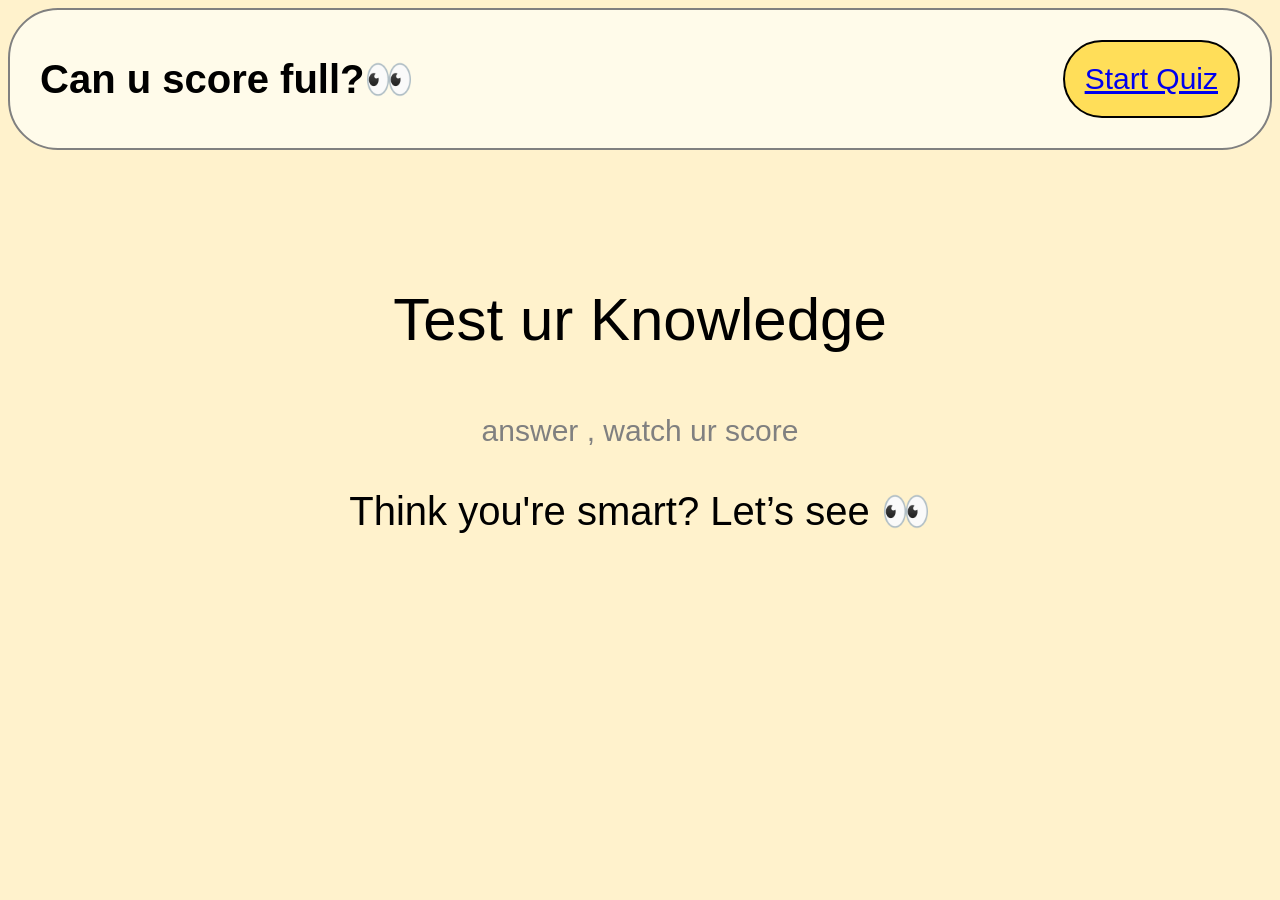
<file: index.html>
<!DOCTYPE html>
<html lang="en">
<head>
    <meta charset="UTF-8">
    <meta name="viewport" content="width=device-width, initial-scale=1.0">
    <title>Quiz</title>
    <link rel="stylesheet" href="style.css">
</head>
<body>
    <div class="navbar">
        <div id="title"><h2>Can u score full?👀</h2> </div>
        <div class="onright">
           <!-- <div id="login"><p>log in</p></div>-->
            <div id="makeaquiz"><a href="takequiz.html"><p>Start Quiz</p></a></div>
        </div>
    </div>
    <div class="herocontent">
        <div>
            <p id="l1">Test ur Knowledge</p>
            <p id="l2">answer , watch ur score</p>
            <p id="l3">Think you're smart? Let’s see 👀</p>
        </div>
        <!--<div id="srchbtn">
            <p id="s1">search a friends name</p><p id="s2">🔍︎ search</p>
        </div>
        <div><p id="users">Taken By X Users</p></div>
    </div> -->
</body>
</html>
</file>
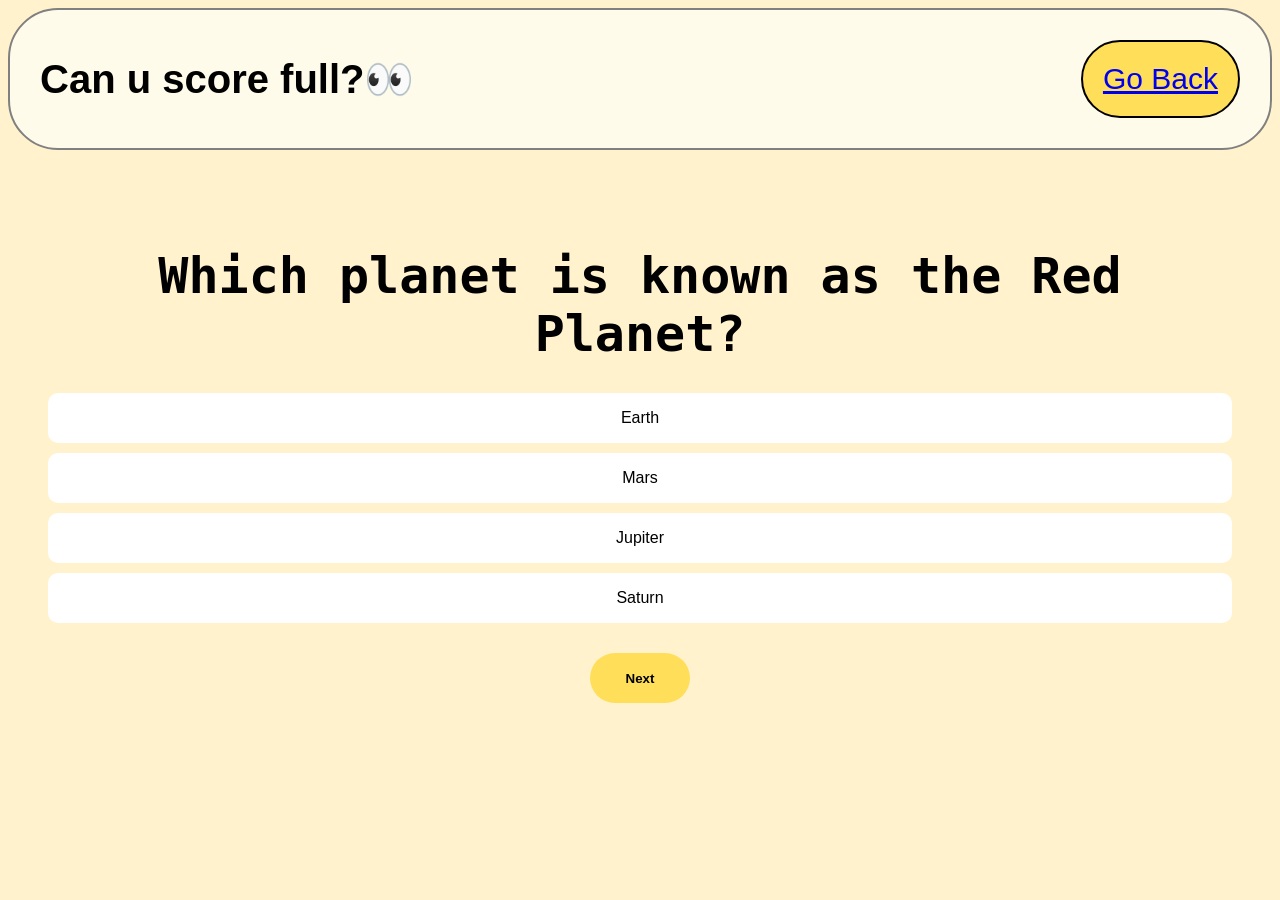
<file: takequiz.html>
<!DOCTYPE html>
<html lang="en">
<head>
    <meta charset="UTF-8">
    <meta name="viewport" content="width=device-width, initial-scale=1.0">
    <title>Quiz</title>
    <link rel="stylesheet" href="style.css">
</head>
<body>
      <div class="navbar">
        <div id="title"><h2>Can u score full?👀</h2> </div>
        <div class="onright">
           <!-- <div id="login"><p>log in</p></div>-->
            <div id="makeaquiz"><a href="index.html"><p>Go Back</p></a></div>
        </div>
    </div>
    <div class="qnncmnt">
        <div class="qn">
        <div id="ques">
            <p id="question"></p>
        <div id="options">
            <button class="option"></button>
           <button class="option"></button>
           <button class="option"></button>
           <button class="option"></button>
        </div>
        <button id="next">Next</button>
    </div>
   <!-- </div>
        <div class="cmnt"><p id="comments">makers comments</p></div>
    </div>-->
    <script src="script.js"></script>
</body>
</html>
</file>
<file: style.css>
body{
    background-color:#fff2cc ;
}
.navbar{
    display: flex;
    align-items: center;
    justify-content: space-between;
    background-color: #FFFBEA;
    border-radius: 50px;
    border:2px solid gray;
}
.onright{
    display: flex;
}
#login{
    margin-right: 70px;
}
#login p{
    font: 28px 'Gill Sans', 'Gill Sans MT', Calibri, 'Trebuchet MS', sans-serif;
    color: rgb(192, 192, 171);
    margin-top: 53px;
}
#title{
    margin-left: 30px;
}
#title h2{
    font-family: sans-serif;
    font-size: 40px;
}
#makeaquiz{
    margin-right: 30px;
}
#makeaquiz p{
    font: 30px 'Gill Sans', 'Gill Sans MT', Calibri, 'Trebuchet MS', sans-serif;
    border: 2px solid black;
    padding: 20px;
    border-radius: 50px;
    background-color:#FFDE59 ;
}
.herocontent {
    display: flex;
    flex-direction: column;
    justify-content: space-evenly;  /* vertical center */
    align-items: center;      /* horizontal center */
    text-align: center;
    height:500px;
    width:auto;
}
#l1{
    font: 60px 'Gill Sans', 'Gill Sans MT', Calibri, 'Trebuchet MS', sans-serif;
}
#l2{
    font: 30px 'Gill Sans', 'Gill Sans MT', Calibri, 'Trebuchet MS', sans-serif;
    color: grey;
}
#l3{
     font: 40px 'Gill Sans', 'Gill Sans MT', Calibri, 'Trebuchet MS', sans-serif;
}
#srchbtn{
    display: flex;
    flex-direction: row;
}
#s1{
    border:2px solid black;
    border-right: 1px;
    padding:20px 30px;
    font:20px monospace;
    border-top-left-radius: 50px;
    border-bottom-left-radius: 50px;
    background-color: #FFFBEA;
    width:500px;
}
#s2{
   border:2px solid black;
   padding: 20px 30px;
   font:20px monospace;
   border-top-right-radius: 50px;
   border-bottom-right-radius: 50px;
   color: #FFFBEA;
   background-color: black;
}
#users{
    font: 20px monospace;
    color: grey;

}
.qnncmnt{
    display: flex;
    justify-content: space-evenly;  /* vertical center */
    align-items: center;      /* horizontal center */
    text-align: center;
    height:500px;
    width:auto;
    gap:80px;
    margin-top: 50px;
}
.qn {
  width: auto;
  margin: 80px auto;
  padding: 40px;
  border-radius: 20px;
  text-align: center;
}
#question {
  font-size: 50px;
  font-weight: 600;
  font-family: monospace;
  margin-bottom: 30px;
}
.option {
  display: block;
  width: 100%;
  margin: 10px 0;
  padding: 12px;
  height:50px;
  border-radius: 10px;
  border: none;
  background: #fff;
  cursor: pointer;
  font-size: 16px;
  transition: 0.2s;
}
.option:hover {
  background: #FFDE59;
  transform: scale(1.02);
  transition: 0.1s;
}
#next {
  margin-top: 20px;
  padding: 10px 20px;
  border-radius: 50px;
  border: none;
  height:50px;
  width: 100px;
  background: #FFDE59;
  font-weight: bold;
  cursor: pointer;
  transition: 0.2s;
}
#next:hover {
  background: #e0b233;
}
.selected {
  background: #FFDE59;
}
</file>
